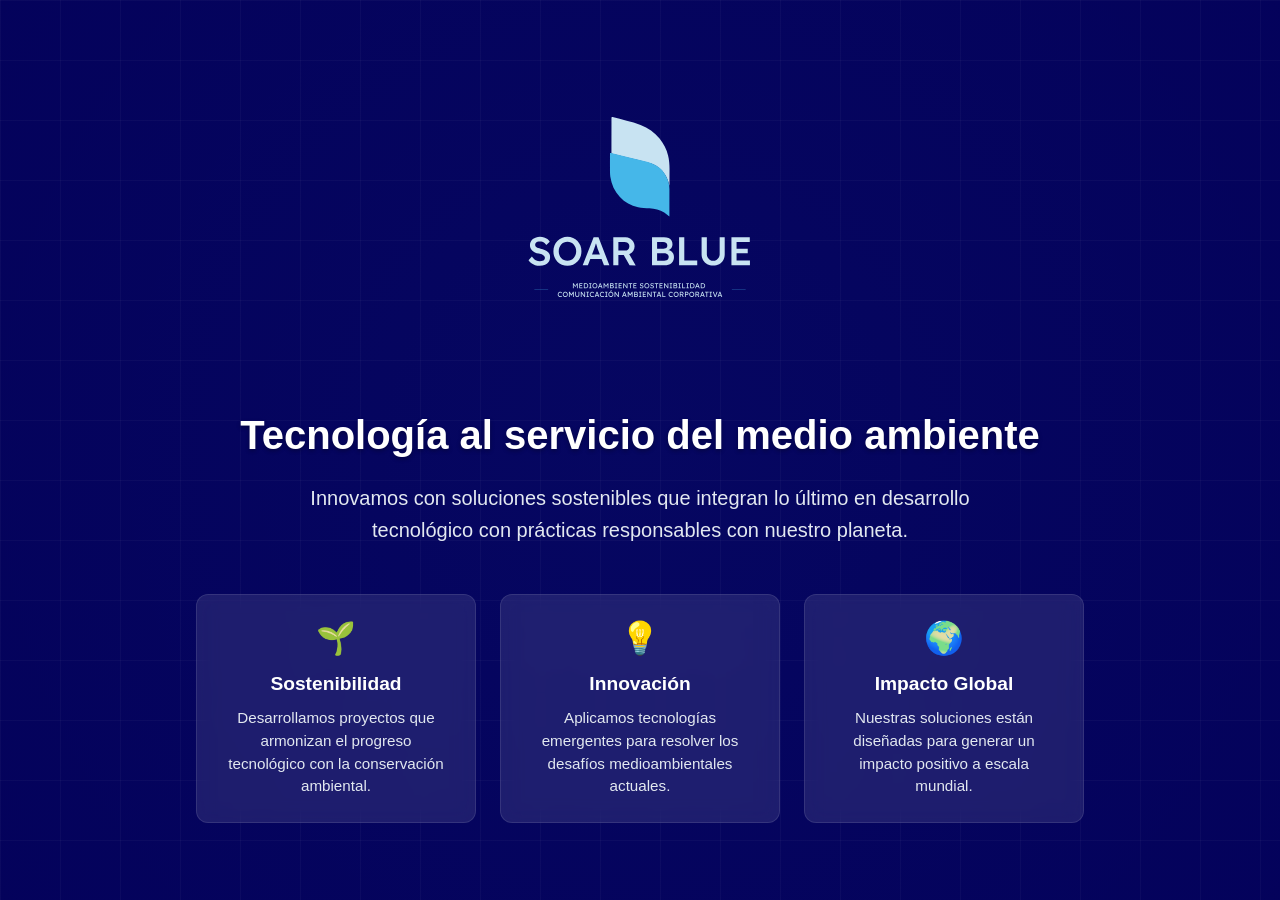
<file: index.html>
<!DOCTYPE html>
<html lang="es">
<head>
<meta charset="utf-8">
<meta http-equiv="x-ua-compatible" content="ie=edge">
<meta name="viewport" content="width=device-width, height=device-height, initial-scale=1, viewport-fit=cover, shrink-to-fit=no">
<title>Soarblue - Soluciones Ambientales y Tecnológicas</title>
<meta name="description" content="Innovación tecnológica aplicada al cuidado del medio ambiente" />
<meta name="keywords" content="medio ambiente, tecnología sostenible, energías renovables, consultoría ambiental" />
<meta name="robots" content="noindex, nofollow">
<meta name="author" content="Hecho por Skeleton.cl - Paul Pineda - Chile -2025"/>
<style>
* {
margin: 0;
padding: 0;
box-sizing: border-box;
font-family: 'Arial', sans-serif;
}

html, body {
height: 100%;
background: #030059;
color: #f8fafc;
}

/*----------- PAGINA INICIO -----------*/
.container-box {
height: 100vh;
display: flex;
justify-content: center;
align-items: center;
position: relative;
overflow: hidden;
}

/* Carrusel de fondo */
.carousel {
position: absolute;
top: 0;
left: 0;
width: 100%;
height: 100%;
z-index: 0;
}

.carousel-inner {
width: 100%;
height: 100%;
position: relative;
overflow: hidden;
}

.carousel-item {
position: absolute;
top: 0;
left: 0;
width: 100%;
height: 100%;
opacity: 0;
transition: opacity 1.5s ease-in-out;
background-size: cover;
background-position: center;
background-repeat: no-repeat;
}

.carousel-item.active {
opacity: 0.4;
}

.carousel-item:nth-child(1) {
background-image: url('https://images.unsplash.com/photo-1466611653911-95081537e5b7?ixlib=rb-1.2.1&auto=format&fit=crop&w=1350&q=80');
}

.carousel-item:nth-child(2) {
background-image: url('https://images.unsplash.com/photo-1451187580459-43490279c0fa?ixlib=rb-1.2.1&auto=format&fit=crop&w=1350&q=80');
}

.carousel-item:nth-child(3) {
background-image: url('https://images.unsplash.com/photo-1509391366360-2e959784a276?ixlib=rb-1.2.1&auto=format&fit=crop&w=1350&q=80');
}

/* Efecto de partículas o grid de fondo */
.container-box::before {
content: "";
position: absolute;
top: 0;
left: 0;
right: 0;
bottom: 0;
background-image: 
linear-gradient(rgba(255,255,255,0.03) 1px, transparent 1px),
linear-gradient(90deg, rgba(255,255,255,0.03) 1px, transparent 1px);
background-size: 60px 60px;
z-index: 1;
}

.container-content {
position: relative;
z-index: 2;
text-align: center;
width: 90%;
max-width: 1200px;
animation: fadeInUp 0.8s ease-out;
}

.logo-alontop {
width: 300px;
height: auto;
margin-bottom: 2rem;
transition: transform 0.3s ease;
}

.hero-title {
font-size: 2.5rem;
font-weight: 700;
margin-bottom: 1.5rem;
color: #ffffff;
text-shadow: 0 2px 4px rgba(0,0,0,0.3);
}

.hero-subtitle {
font-size: 1.25rem;
margin-bottom: 2.5rem;
color: #e2e8f0;
max-width: 700px;
margin-left: auto;
margin-right: auto;
line-height: 1.6;
}

.info-boxes {
display: flex;
justify-content: center;
gap: 1.5rem;
flex-wrap: wrap;
margin-top: 3rem;
}

.info-box {
background: rgba(255, 255, 255, 0.1);
backdrop-filter: blur(10px);
border-radius: 12px;
padding: 1.5rem;
width: 280px;
transition: all 0.3s ease;
border: 1px solid rgba(255,255,255,0.1);
}

.info-box:hover {
transform: translateY(-5px);
background: rgba(255, 255, 255, 0.15);
box-shadow: 0 10px 20px rgba(0,0,0,0.1);
}

.info-box-icon {
font-size: 2rem;
margin-bottom: 1rem;
color: #60a5fa;
}

.info-box-title {
font-size: 1.2rem;
font-weight: 600;
margin-bottom: 0.75rem;
color: white;
}

.info-box-text {
font-size: 0.95rem;
color: #e2e8f0;
line-height: 1.5;
}

@keyframes fadeInUp {
from {
opacity: 0;
transform: translateY(20px);
}
to {
opacity: 1;
transform: translateY(0);
}
}

.container-box::after {
content: "";
position: absolute;
top: -50%;
left: -50%;
width: 200%;
height: 200%;
background: radial-gradient(circle, rgba(59, 130, 246, 0.05) 0%, transparent 70%);
animation: rotate 20s linear infinite;
z-index: 1;
}

@keyframes rotate {
from {
transform: rotate(0deg);
}
to {
transform: rotate(360deg);
}
}

/* Responsive */
@media (max-width: 768px) {
.logo-alontop {
width: 220px;
}

.hero-title {
font-size: 2rem;
}

.hero-subtitle {
font-size: 1.1rem;
}

.info-box {
width: 100%;
max-width: 350px;
}
}

@media (max-width: 480px) {
.hero-title {
font-size: 1.8rem;
}

.hero-subtitle {
font-size: 1rem;
}

.info-boxes {
gap: 1rem;
}
}
</style>
</head>
<body>
    <div class="container-box">
        <!-- Carrusel de fondo -->
        <div class="carousel">
            <div class="carousel-inner">
                <div class="carousel-item active"></div>
                <div class="carousel-item"></div>
                <div class="carousel-item"></div>
            </div>
        </div>
        
        <div class="container-content">
            <img class="logo-alontop" src="logo/logo-soarblue.svg" alt="Logo Soarblue">
            
            <h1 class="hero-title">Tecnología al servicio del medio ambiente</h1>
            <p class="hero-subtitle">Innovamos con soluciones sostenibles que integran lo último en desarrollo tecnológico con prácticas responsables con nuestro planeta.</p>
            
            <div class="info-boxes">
                <div class="info-box">
                    <div class="info-box-icon">🌱</div>
                    <h3 class="info-box-title">Sostenibilidad</h3>
                    <p class="info-box-text">Desarrollamos proyectos que armonizan el progreso tecnológico con la conservación ambiental.</p>
                </div>
                
                <div class="info-box">
                    <div class="info-box-icon">💡</div>
                    <h3 class="info-box-title">Innovación</h3>
                    <p class="info-box-text">Aplicamos tecnologías emergentes para resolver los desafíos medioambientales actuales.</p>
                </div>
                
                <div class="info-box">
                    <div class="info-box-icon">🌍</div>
                    <h3 class="info-box-title">Impacto Global</h3>
                    <p class="info-box-text">Nuestras soluciones están diseñadas para generar un impacto positivo a escala mundial.</p>
                </div>
            </div>
        </div>
    </div>

<script>
document.addEventListener('DOMContentLoaded', function() {
    const items = document.querySelectorAll('.carousel-item');
    let currentItem = 0;
    const itemCount = items.length;
    
    function showNextItem() {
        items[currentItem].classList.remove('active');
        currentItem = (currentItem + 1) % itemCount;
        items[currentItem].classList.add('active');
    }
    
    // Iniciar con el primer item visible
    items[0].classList.add('active');
    
    // Cambiar imagen cada 6 segundos
    setInterval(showNextItem, 6000);
});
</script>
</body>
</html>
</file>
